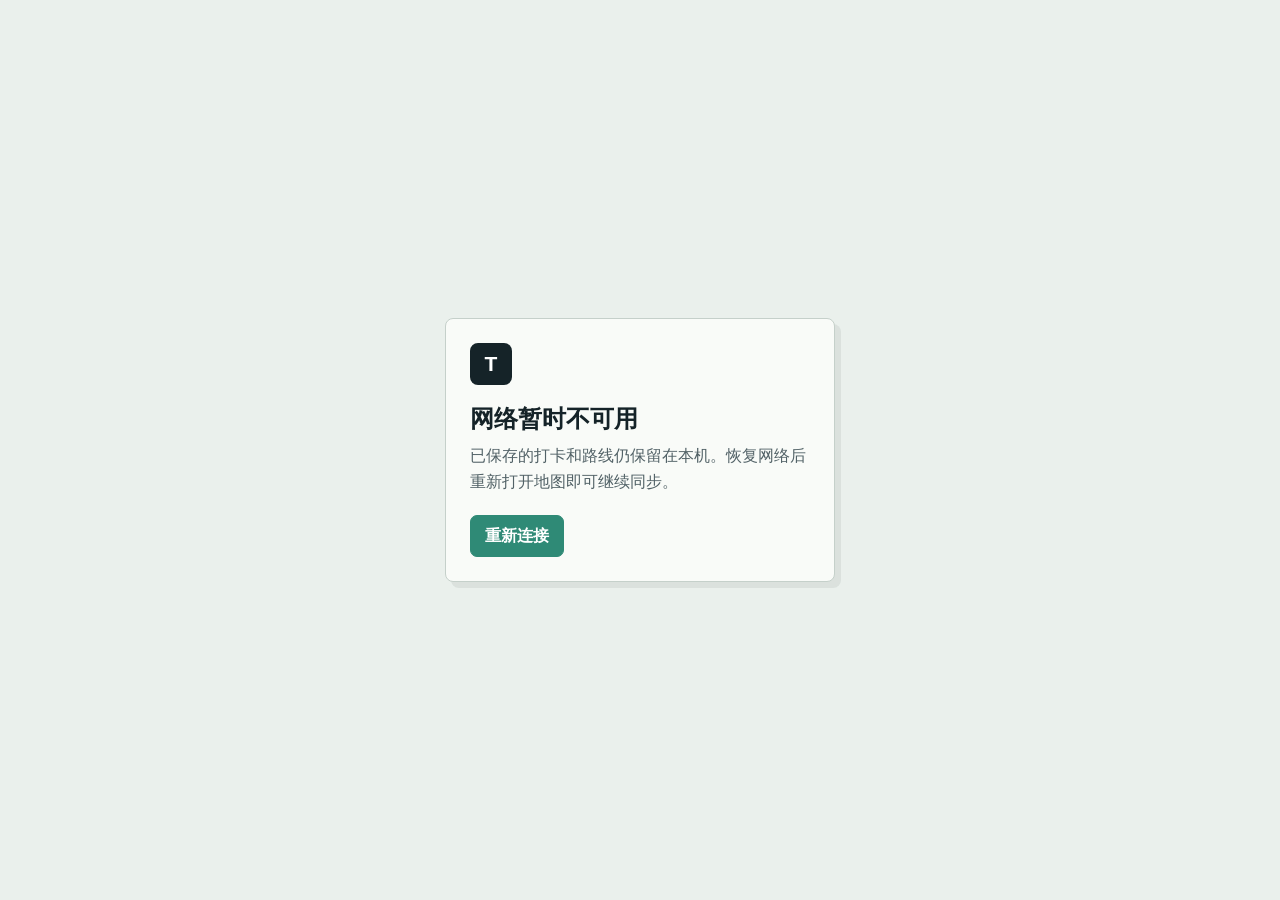
<file: offline.html>
<!doctype html>
<html lang="zh-CN">
  <head>
    <meta charset="UTF-8" />
    <meta name="viewport" content="width=device-width, initial-scale=1.0" />
    <meta name="theme-color" content="#152328" />
    <title>it takes two 暂时离线</title>
    <style>
      :root {
        color: #152328;
        background: #eaf0ec;
        font-family: "Noto Sans SC", "Microsoft YaHei", "PingFang SC", sans-serif;
      }

      * {
        box-sizing: border-box;
      }

      body {
        display: grid;
        min-height: 100svh;
        margin: 0;
        padding: 24px;
        place-items: center;
      }

      main {
        width: min(100%, 390px);
        padding: 24px;
        background: #f9fbf8;
        border: 1px solid #c5d0ca;
        border-radius: 8px;
        box-shadow: 6px 6px 0 rgb(21 35 40 / 7%);
      }

      span {
        display: grid;
        width: 42px;
        height: 42px;
        color: #ffffff;
        font-size: 21px;
        font-weight: 800;
        background: #152328;
        border-radius: 8px;
        place-items: center;
      }

      h1 {
        margin: 18px 0 8px;
        font-size: 24px;
      }

      p {
        margin: 0;
        color: #526267;
        line-height: 1.65;
      }

      button {
        min-height: 42px;
        margin-top: 20px;
        padding: 0 14px;
        color: #ffffff;
        font: inherit;
        font-weight: 700;
        background: #2f8a76;
        border: 1px solid #2f8a76;
        border-radius: 7px;
        cursor: pointer;
      }

      button:focus-visible {
        outline: 2px solid #d96c47;
        outline-offset: 3px;
      }
    </style>
  </head>
  <body>
    <main>
      <span aria-hidden="true">T</span>
      <h1>网络暂时不可用</h1>
      <p>已保存的打卡和路线仍保留在本机。恢复网络后重新打开地图即可继续同步。</p>
      <button type="button" onclick="window.location.reload()">重新连接</button>
    </main>
  </body>
</html>
</file>
